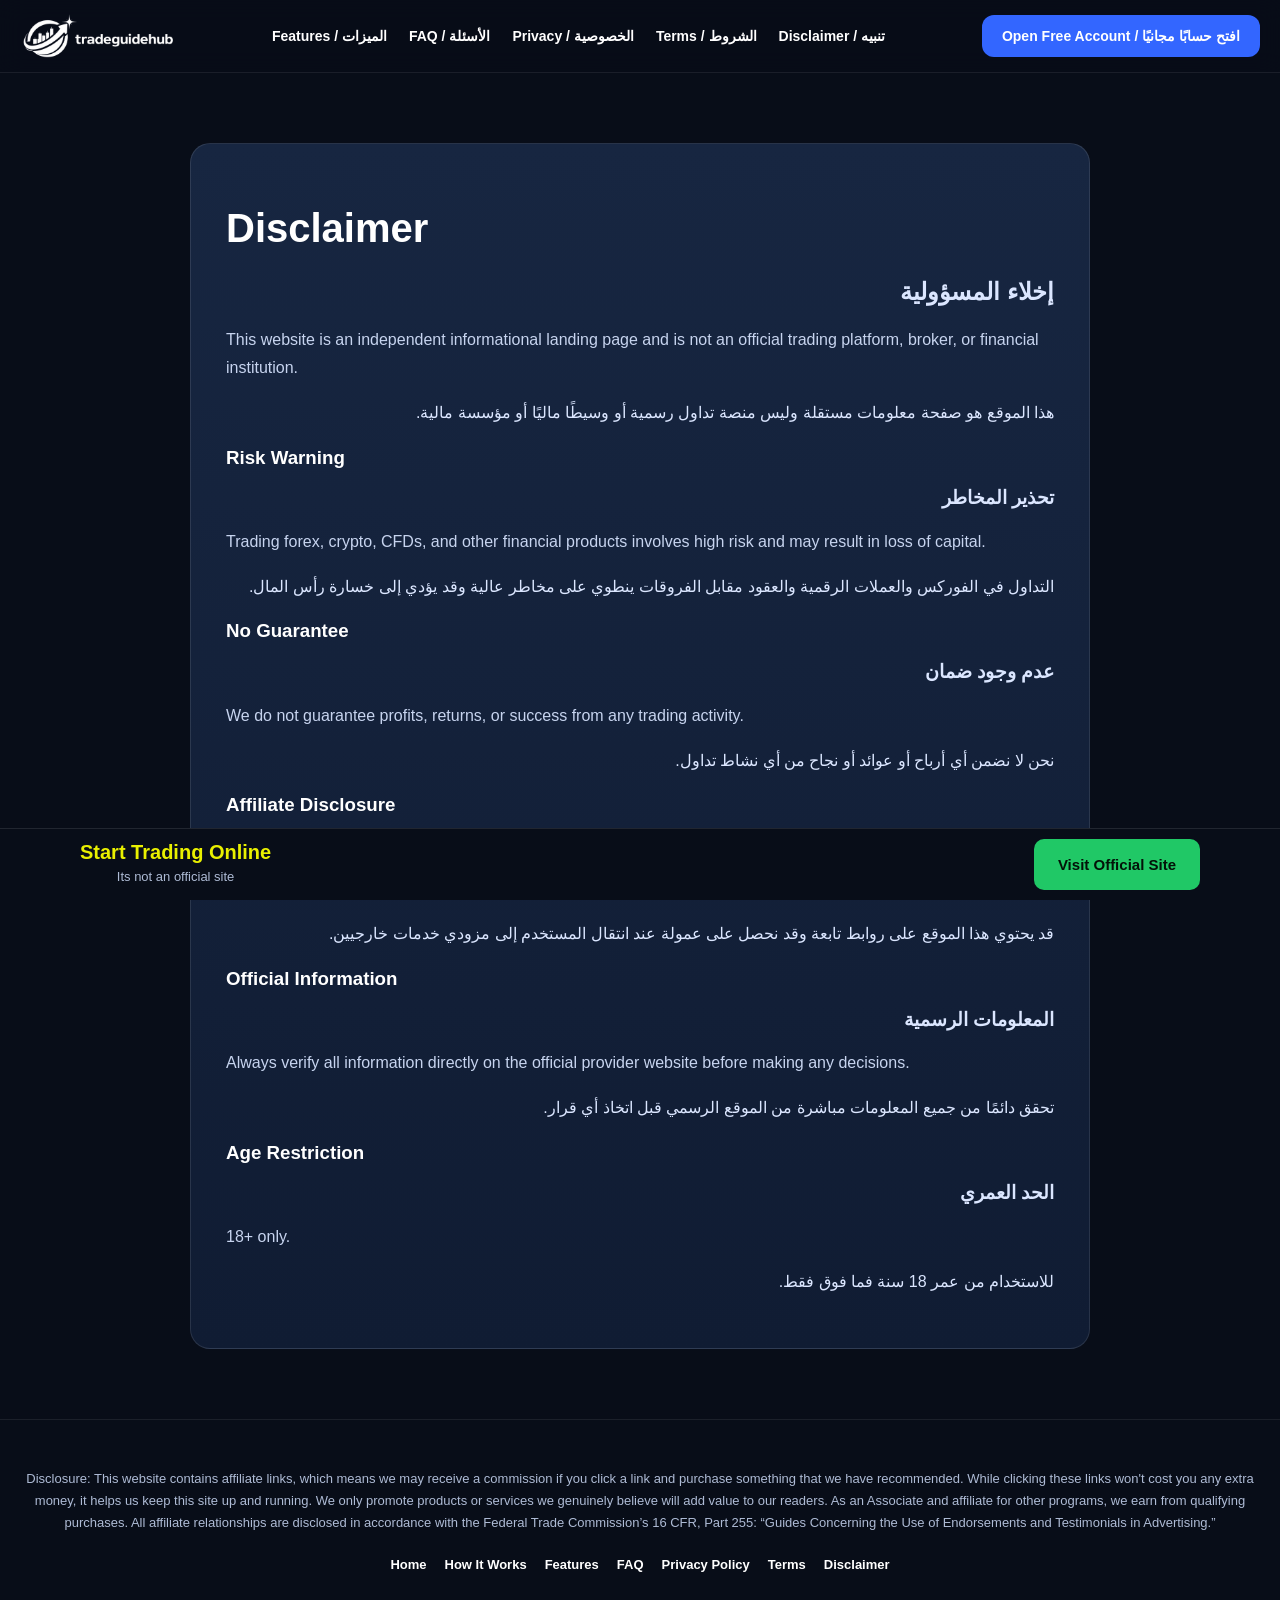
<file: disclaimer.html>
<!DOCTYPE html>
<html lang="en">
<head>
<meta charset="UTF-8">
<meta name="viewport" content="width=device-width, initial-scale=1.0">
<title>Disclaimer | Tradeguidehub</title>
<link rel="stylesheet" href="style.css">
</head>

<body>

<header class="site-header">
  <div class="container nav">
    <a href="index.html" class="logo"><img src="logo.png" alt="" style="width: 155px;"></a>

    <button class="menu-toggle" id="menuToggle" aria-label="Open Menu">
      <span></span>
      <span></span>
      <span></span>
    </button>

    <nav class="main-nav" id="mainNav">
      <a href="#features">Features / الميزات</a>
      <a href="#faq">FAQ / الأسئلة</a>
      <a href="privacy.html">Privacy / الخصوصية</a>
      <a href="terms.html">Terms / الشروط</a>
      <a href="disclaimer.html">Disclaimer / تنبيه</a>
    </nav>

    <a href="https://inpmz.ttrk.io/click" class="nav-btn">Open Free Account / افتح حسابًا مجانيًا</a>
  </div>
</header>

<main class="legal-page">
  <div class="container">
    <div class="legal-box">

      <h1>Disclaimer</h1>
      <h2 class="arabic">إخلاء المسؤولية</h2>

      <p>
        This website is an independent informational landing page and is not an official trading platform, broker, or financial institution.
      </p>
      <p class="arabic">
        هذا الموقع هو صفحة معلومات مستقلة وليس منصة تداول رسمية أو وسيطًا ماليًا أو مؤسسة مالية.
      </p>

      <h3>Risk Warning</h3>
      <h3 class="arabic">تحذير المخاطر</h3>

      <p>
        Trading forex, crypto, CFDs, and other financial products involves high risk and may result in loss of capital.
      </p>
      <p class="arabic">
        التداول في الفوركس والعملات الرقمية والعقود مقابل الفروقات ينطوي على مخاطر عالية وقد يؤدي إلى خسارة رأس المال.
      </p>

      <h3>No Guarantee</h3>
      <h3 class="arabic">عدم وجود ضمان</h3>

      <p>
        We do not guarantee profits, returns, or success from any trading activity.
      </p>
      <p class="arabic">
        نحن لا نضمن أي أرباح أو عوائد أو نجاح من أي نشاط تداول.
      </p>

      <h3>Affiliate Disclosure</h3>
      <h3 class="arabic">الإفصاح عن الروابط التابعة</h3>

      <p>
        This website may contain affiliate links and may receive compensation if users proceed to third-party providers.
      </p>
      <p class="arabic">
        قد يحتوي هذا الموقع على روابط تابعة وقد نحصل على عمولة عند انتقال المستخدم إلى مزودي خدمات خارجيين.
      </p>

      <h3>Official Information</h3>
      <h3 class="arabic">المعلومات الرسمية</h3>

      <p>
        Always verify all information directly on the official provider website before making any decisions.
      </p>
      <p class="arabic">
        تحقق دائمًا من جميع المعلومات مباشرة من الموقع الرسمي قبل اتخاذ أي قرار.
      </p>

      <h3>Age Restriction</h3>
      <h3 class="arabic">الحد العمري</h3>

      <p>18+ only.</p>
      <p class="arabic">للاستخدام من عمر 18 سنة فما فوق فقط.</p>

    </div>
  </div>
</main>

<footer class="footer">
  <div class="container">
    <p class="disclosure-b">
      Disclosure: This website contains affiliate links, which means we may receive a commission if you click a link and purchase something that we have recommended. While clicking these links won't cost you any extra money, it helps us keep this site up and running. We only promote products or services we genuinely believe will add value to our readers.
 
As an Associate and affiliate for other programs, we earn from qualifying purchases. All affiliate relationships are disclosed in accordance with the Federal Trade Commission’s 16 CFR, Part 255: “Guides Concerning the Use of Endorsements and Testimonials in Advertising.”
 
    </p>

    <div class="footer-links">
      <a href="index.html">Home</a>
      <a href="https://inpmz.ttrk.io/click">How It Works</a>
      <a href="#features">Features</a>
      <a href="#faq">FAQ</a>
      <a href="privacy.html">Privacy Policy</a>
      <a href="terms.html">Terms</a>
      <a href="disclaimer.html">Disclaimer</a>
    </div>
  </div>

  <div class="sticky-cta">
  <div class="sticky-wrap">
    <div class="sticky-text">
      <strong>Start Trading Online</strong>
      Its not an official site
    </div>

    <a href="https://inpmz.ttrk.io/click" class="sticky-btn">Visit Official Site</a>
  </div>
</div>

<script>
  const menuToggle = document.getElementById("menuToggle");
  const mainNav = document.getElementById("mainNav");

  menuToggle.addEventListener("click", function () {
    mainNav.classList.toggle("show");
  });

  mainNav.querySelectorAll("a").forEach(function (link) {
    link.addEventListener("click", function () {
      mainNav.classList.remove("show");
    });
  });
</script>
</footer>

</body>
</html>
</file>
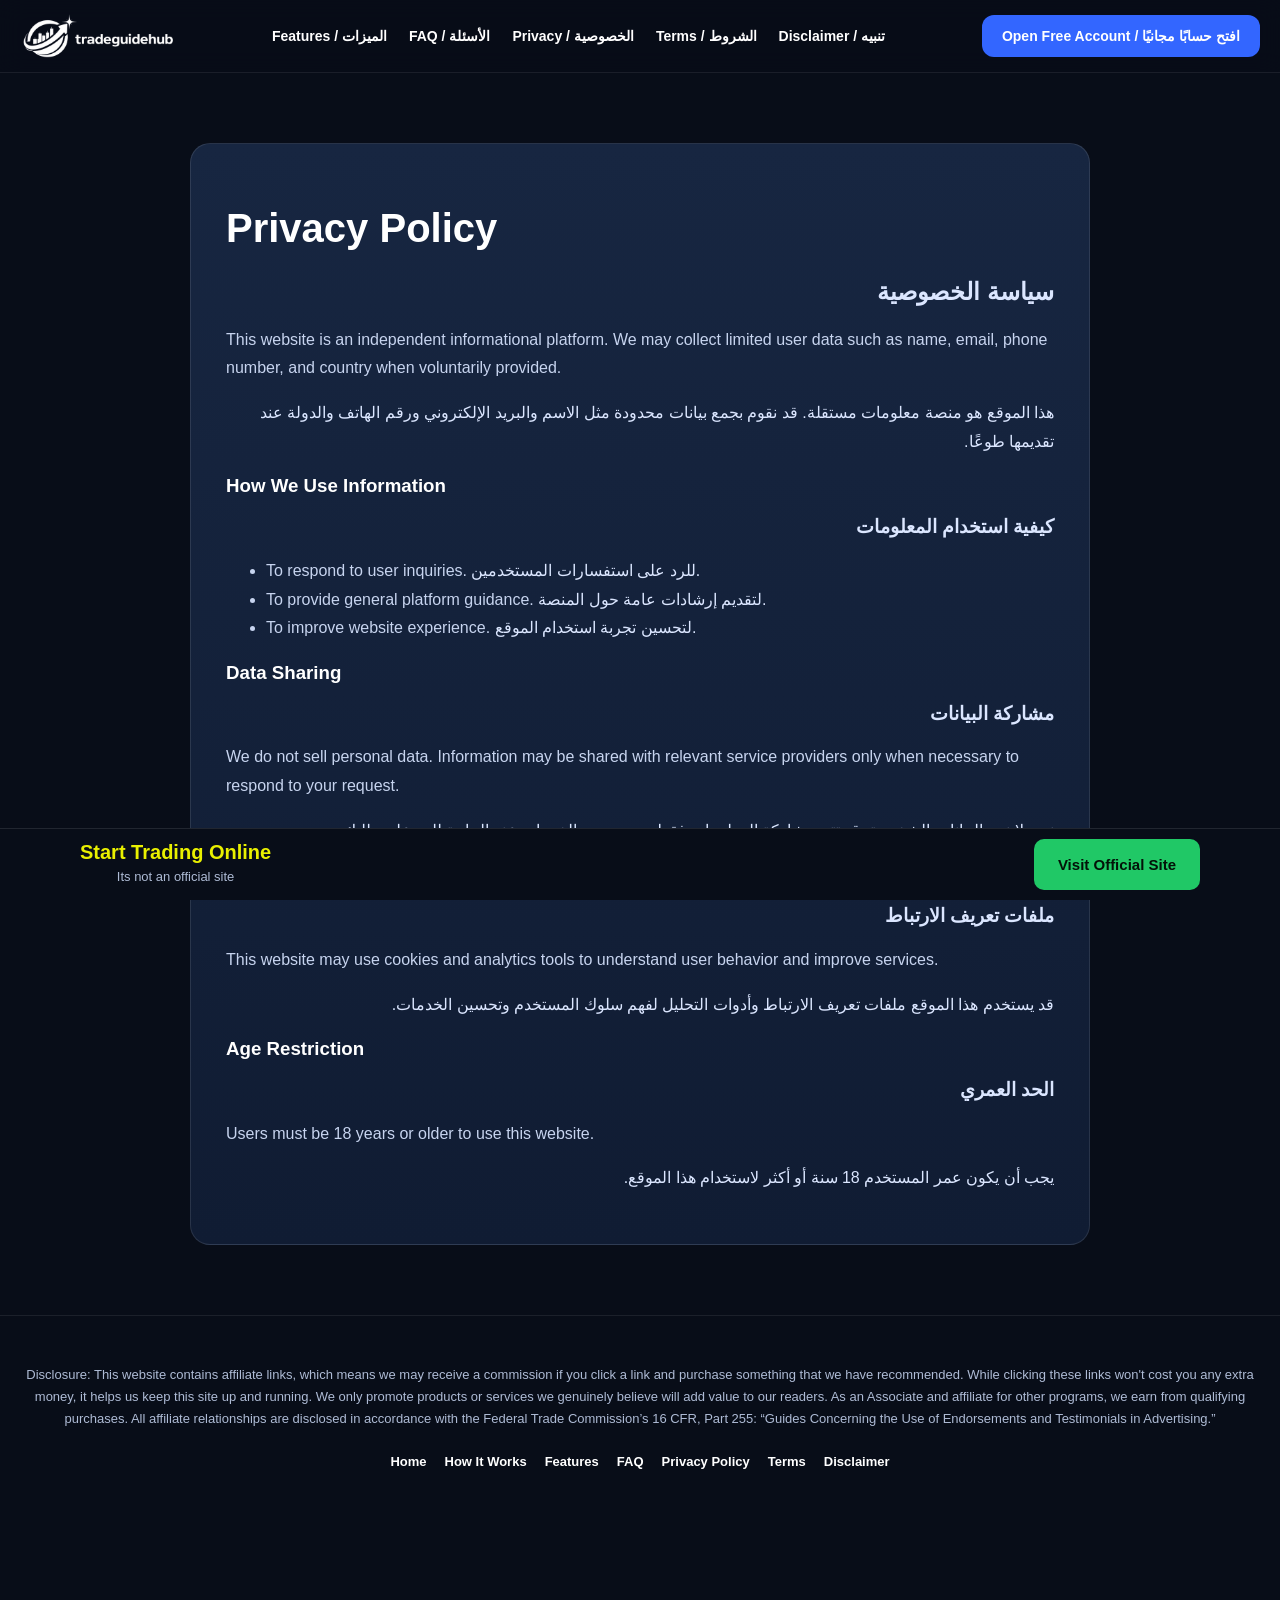
<file: privacy.html>
<!DOCTYPE html>
<html lang="en">
<head>
<meta charset="UTF-8">
<meta name="viewport" content="width=device-width, initial-scale=1.0">
<title>Privacy Policy | Tradeguidehub</title>
<link rel="stylesheet" href="style.css">
</head>

<body>

<header class="site-header">
  <div class="container nav">
    <a href="index.html" class="logo"><img src="logo.png" alt="" style="width: 155px;"></a>

    <button class="menu-toggle" id="menuToggle" aria-label="Open Menu">
      <span></span>
      <span></span>
      <span></span>
    </button>

    <nav class="main-nav" id="mainNav">
      <a href="#features">Features / الميزات</a>
      <a href="#faq">FAQ / الأسئلة</a>
      <a href="privacy.html">Privacy / الخصوصية</a>
      <a href="terms.html">Terms / الشروط</a>
      <a href="disclaimer.html">Disclaimer / تنبيه</a>
    </nav>

    <a href="https://inpmz.ttrk.io/click" class="nav-btn">Open Free Account / افتح حسابًا مجانيًا</a>
  </div>
</header>

<main class="legal-page">
  <div class="container">
    <div class="legal-box">

      <h1>Privacy Policy</h1>
      <h2 class="arabic">سياسة الخصوصية</h2>

      <p>
        This website is an independent informational platform. We may collect limited user data such as name, email, phone number, and country when voluntarily provided.
      </p>
      <p class="arabic">
        هذا الموقع هو منصة معلومات مستقلة. قد نقوم بجمع بيانات محدودة مثل الاسم والبريد الإلكتروني ورقم الهاتف والدولة عند تقديمها طوعًا.
      </p>

      <h3>How We Use Information</h3>
      <h3 class="arabic">كيفية استخدام المعلومات</h3>

      <ul>
        <li>
          To respond to user inquiries.
          <span class="arabic">للرد على استفسارات المستخدمين.</span>
        </li>
        <li>
          To provide general platform guidance.
          <span class="arabic">لتقديم إرشادات عامة حول المنصة.</span>
        </li>
        <li>
          To improve website experience.
          <span class="arabic">لتحسين تجربة استخدام الموقع.</span>
        </li>
      </ul>

      <h3>Data Sharing</h3>
      <h3 class="arabic">مشاركة البيانات</h3>

      <p>
        We do not sell personal data. Information may be shared with relevant service providers only when necessary to respond to your request.
      </p>
      <p class="arabic">
        نحن لا نبيع البيانات الشخصية. قد تتم مشاركة المعلومات فقط مع مزودي الخدمات عند الحاجة للرد على طلبك.
      </p>

      <h3>Cookies</h3>
      <h3 class="arabic">ملفات تعريف الارتباط</h3>

      <p>
        This website may use cookies and analytics tools to understand user behavior and improve services.
      </p>
      <p class="arabic">
        قد يستخدم هذا الموقع ملفات تعريف الارتباط وأدوات التحليل لفهم سلوك المستخدم وتحسين الخدمات.
      </p>

      <h3>Age Restriction</h3>
      <h3 class="arabic">الحد العمري</h3>

      <p>Users must be 18 years or older to use this website.</p>
      <p class="arabic">يجب أن يكون عمر المستخدم 18 سنة أو أكثر لاستخدام هذا الموقع.</p>

    </div>
  </div>
</main>

<footer class="footer">
  <div class="container">
    <p class="disclosure-b">
      Disclosure: This website contains affiliate links, which means we may receive a commission if you click a link and purchase something that we have recommended. While clicking these links won't cost you any extra money, it helps us keep this site up and running. We only promote products or services we genuinely believe will add value to our readers.
 
As an Associate and affiliate for other programs, we earn from qualifying purchases. All affiliate relationships are disclosed in accordance with the Federal Trade Commission’s 16 CFR, Part 255: “Guides Concerning the Use of Endorsements and Testimonials in Advertising.”
 
    </p>

    <div class="footer-links">
      <a href="index.html">Home</a>
      <a href="https://inpmz.ttrk.io/click">How It Works</a>
      <a href="#features">Features</a>
      <a href="#faq">FAQ</a>
      <a href="privacy.html">Privacy Policy</a>
      <a href="terms.html">Terms</a>
      <a href="disclaimer.html">Disclaimer</a>
    </div>
  </div>

  <div class="sticky-cta">
  <div class="sticky-wrap">
    <div class="sticky-text">
      <strong>Start Trading Online</strong>
      Its not an official site
    </div>

    <a href="https://inpmz.ttrk.io/click" class="sticky-btn">Visit Official Site</a>
  </div>
</div>

<script>
  const menuToggle = document.getElementById("menuToggle");
  const mainNav = document.getElementById("mainNav");

  menuToggle.addEventListener("click", function () {
    mainNav.classList.toggle("show");
  });

  mainNav.querySelectorAll("a").forEach(function (link) {
    link.addEventListener("click", function () {
      mainNav.classList.remove("show");
    });
  });
</script>
</footer>

</body>
</html>
</file>
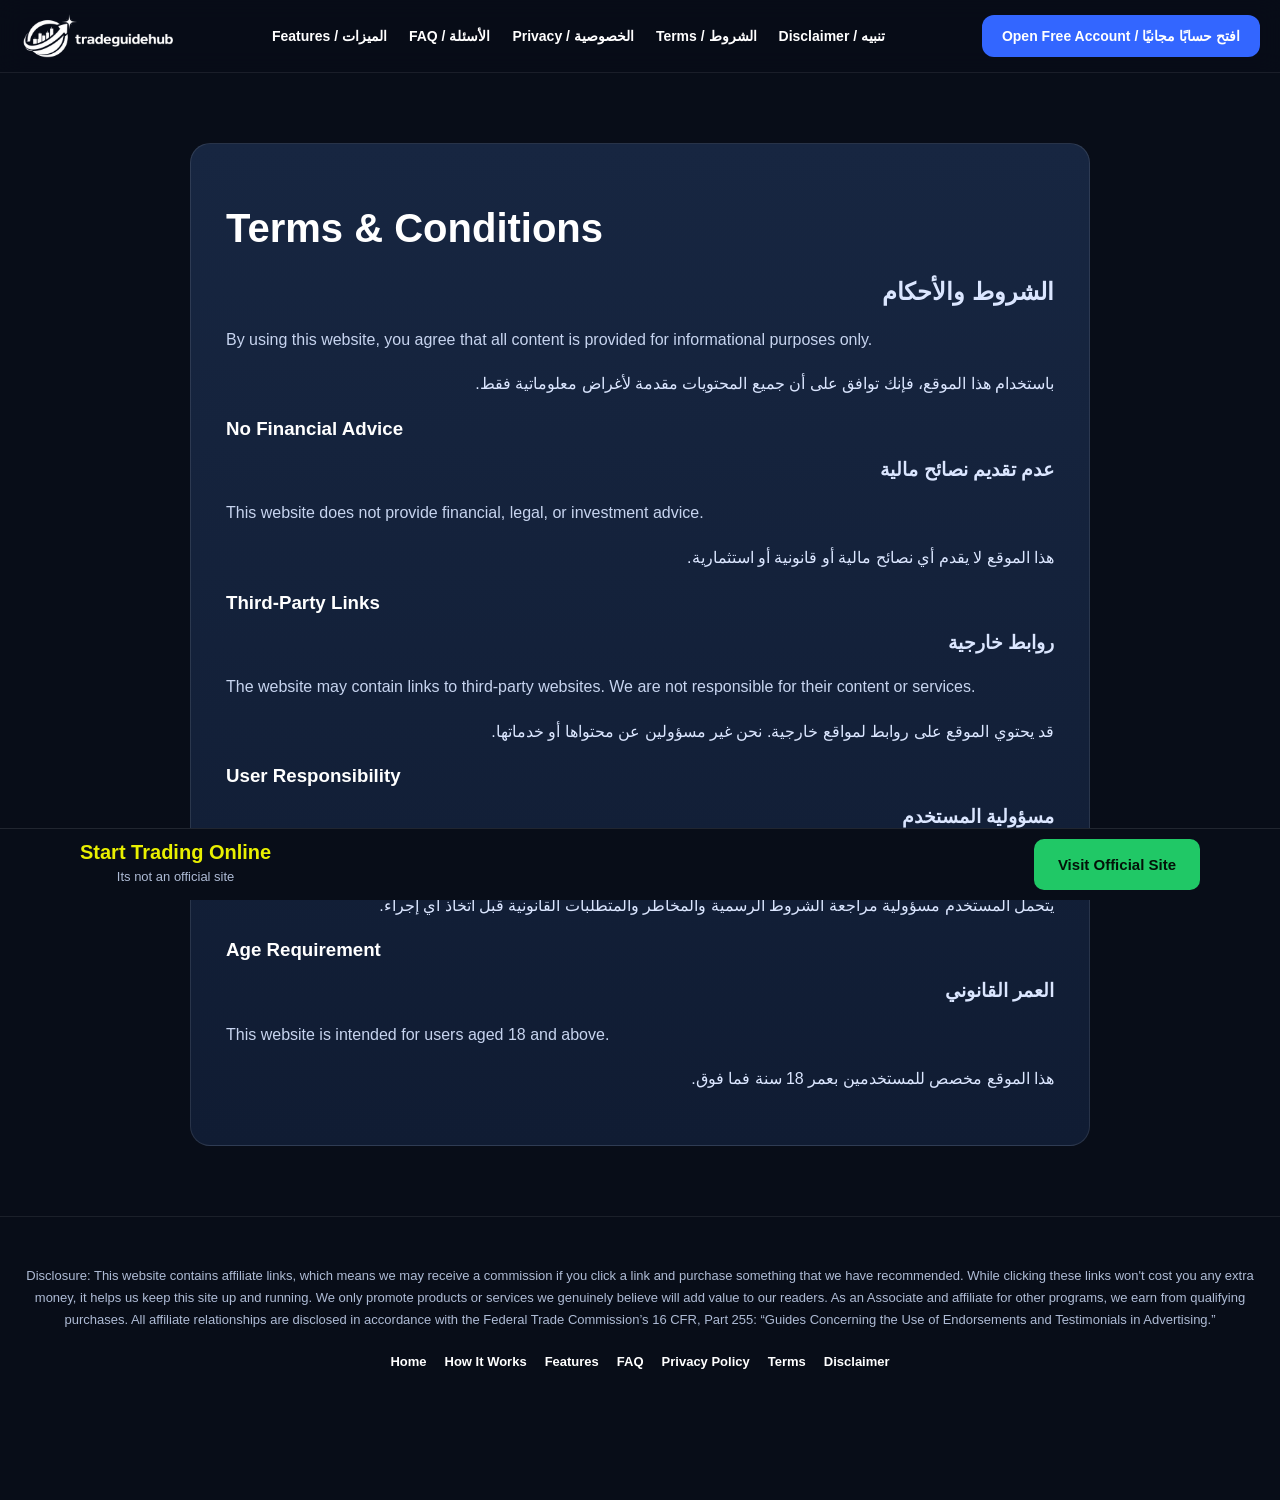
<file: terms.html>
<!DOCTYPE html>
<html lang="en">
<head>
<meta charset="UTF-8">
<meta name="viewport" content="width=device-width, initial-scale=1.0">
<title>Terms & Conditions | Tradeguidehub</title>
<link rel="stylesheet" href="style.css">
</head>

<body>

<header class="site-header">
  <div class="container nav">
    <a href="index.html" class="logo"><img src="logo.png" alt="" style="width: 155px;"></a>

    <button class="menu-toggle" id="menuToggle" aria-label="Open Menu">
      <span></span>
      <span></span>
      <span></span>
    </button>

    <nav class="main-nav" id="mainNav">
      <a href="#features">Features / الميزات</a>
      <a href="#faq">FAQ / الأسئلة</a>
      <a href="privacy.html">Privacy / الخصوصية</a>
      <a href="terms.html">Terms / الشروط</a>
      <a href="disclaimer.html">Disclaimer / تنبيه</a>
    </nav>

    <a href="https://inpmz.ttrk.io/click" class="nav-btn">Open Free Account / افتح حسابًا مجانيًا</a>
  </div>
</header>

<main class="legal-page">
  <div class="container">
    <div class="legal-box">

      <h1>Terms & Conditions</h1>
      <h2 class="arabic">الشروط والأحكام</h2>

      <p>
        By using this website, you agree that all content is provided for informational purposes only.
      </p>
      <p class="arabic">
        باستخدام هذا الموقع، فإنك توافق على أن جميع المحتويات مقدمة لأغراض معلوماتية فقط.
      </p>

      <h3>No Financial Advice</h3>
      <h3 class="arabic">عدم تقديم نصائح مالية</h3>

      <p>
        This website does not provide financial, legal, or investment advice.
      </p>
      <p class="arabic">
        هذا الموقع لا يقدم أي نصائح مالية أو قانونية أو استثمارية.
      </p>

      <h3>Third-Party Links</h3>
      <h3 class="arabic">روابط خارجية</h3>

      <p>
        The website may contain links to third-party websites. We are not responsible for their content or services.
      </p>
      <p class="arabic">
        قد يحتوي الموقع على روابط لمواقع خارجية. نحن غير مسؤولين عن محتواها أو خدماتها.
      </p>

      <h3>User Responsibility</h3>
      <h3 class="arabic">مسؤولية المستخدم</h3>

      <p>
        Users are responsible for reviewing official provider terms, risks, and legal requirements before taking any action.
      </p>
      <p class="arabic">
        يتحمل المستخدم مسؤولية مراجعة الشروط الرسمية والمخاطر والمتطلبات القانونية قبل اتخاذ أي إجراء.
      </p>

      <h3>Age Requirement</h3>
      <h3 class="arabic">العمر القانوني</h3>

      <p>This website is intended for users aged 18 and above.</p>
      <p class="arabic">هذا الموقع مخصص للمستخدمين بعمر 18 سنة فما فوق.</p>

    </div>
  </div>
</main>

<footer class="footer">
  <div class="container">
    <p class="disclosure-b">
      Disclosure: This website contains affiliate links, which means we may receive a commission if you click a link and purchase something that we have recommended. While clicking these links won't cost you any extra money, it helps us keep this site up and running. We only promote products or services we genuinely believe will add value to our readers.
 
As an Associate and affiliate for other programs, we earn from qualifying purchases. All affiliate relationships are disclosed in accordance with the Federal Trade Commission’s 16 CFR, Part 255: “Guides Concerning the Use of Endorsements and Testimonials in Advertising.”
 
    </p>

    <div class="footer-links">
      <a href="index.html">Home</a>
      <a href="https://inpmz.ttrk.io/click">How It Works</a>
      <a href="#features">Features</a>
      <a href="#faq">FAQ</a>
      <a href="privacy.html">Privacy Policy</a>
      <a href="terms.html">Terms</a>
      <a href="disclaimer.html">Disclaimer</a>
    </div>
  </div>

  <div class="sticky-cta">
  <div class="sticky-wrap">
    <div class="sticky-text">
      <strong>Start Trading Online</strong>
      Its not an official site
    </div>

    <a href="https://inpmz.ttrk.io/click" class="sticky-btn">Visit Official Site</a>
  </div>
</div>

<script>
  const menuToggle = document.getElementById("menuToggle");
  const mainNav = document.getElementById("mainNav");

  menuToggle.addEventListener("click", function () {
    mainNav.classList.toggle("show");
  });

  mainNav.querySelectorAll("a").forEach(function (link) {
    link.addEventListener("click", function () {
      mainNav.classList.remove("show");
    });
  });
</script>
</footer>

</body>
</html>
</file>
<file: style.css>
* {
  box-sizing: border-box;
}

body {
  margin: 0;
  font-family: Arial, Helvetica, sans-serif;
  background: #080d18;
  color: #fff;
}

a {
  color: inherit;
  text-decoration: none;
}

img {
  width: 100%;
  display: block;
}

.container {
  max-width: 1280px;
  margin: auto;
  padding: 0 20px;
}

.site-header {
  position: sticky;
  top: 0;
  z-index: 50;
  background: rgba(8, 13, 24, 0.92);
  border-bottom: 1px solid rgba(255,255,255,.08);
  backdrop-filter: blur(12px);
}

.nav {
  min-height: 72px;
  display: flex;
  align-items: center;
  justify-content: space-between;
  gap: 18px;
}

.logo {
  font-size: 24px;
  font-weight: 800;
}

.logo span {
  color: #4f80ff;
}

.nav nav {
  display: flex;
  gap: 22px;
  font-size: 14px;
  font-weight: 700;
}

.nav-btn {
  background: #3366ff;
  padding: 13px 20px;
  border-radius: 12px;
  font-weight: 800;
  font-size: 14px;
}

.hero {
  padding: 70px 0 12px;
  background:
    radial-gradient(circle at top right, rgba(51,102,255,.25), transparent 35%),
    linear-gradient(140deg, #07111f, #0d1630 55%, #07111f);
}

.hero-grid {
  display: grid;
  grid-template-columns: 1.1fr .9fr;
  gap: 48px;
  align-items: center;
}

.flags {
  display: inline-block;
  /* background: rgba(255,255,255,.08); */
  /* padding: 10px 14px; */
  border-radius: 999px;
  font-size: 14px;
  margin-bottom: 18px;
}

.hero h1 {
  font-size: 28px;
  line-height: 1.1;
  margin: 0 0 12px;
}

.hero h2 {
  margin: 0 0 18px;
  color: #dbe6ff;
  font-size: 26px;
}

.hero p {
  color: #c7d4ef;
  line-height: 1.7;
  font-size: 16px;
}

.arabic {
  direction: rtl;
  color: #dbe6ff !important;
}

.tags {
  display: flex;
  flex-wrap: wrap;
  gap: 12px;
  margin: 24px 0;
}

.tags span {
  background: rgba(255,255,255,.09);
  border: 1px solid rgba(255,255,255,.12);
  padding: 10px 14px;
  border-radius: 999px;
  font-size: 13px;
  font-weight: 800;
}

.hero-actions {
  display: flex;
  gap: 14px;
  flex-wrap: wrap;
}

.btn {
  border: none;
  cursor: pointer;
  display: inline-block;
  padding: 15px 26px;
  border-radius: 12px;
  font-weight: 900;
  font-size: 15px;
}

.green {
  background: #20d66b;
  color: #04120a;
}

.yellow {
  background: #e9f000;
  color: #111;
}

.full {
  width: 100%;
  text-align: center;
}

.risk-line {
  font-size: 13px !important;
  margin-top: 18px;
  color: #ffe88a !important;
}

.hero-image img,
.image-panel img {
  border-radius: 18px;
  height: 360px;
  object-fit: cover;
  border: 1px solid rgba(255,255,255,.18);
  box-shadow: 0 30px 80px rgba(0,0,0,.35);
}

.section {
  padding: 28px 0;
}

.section-head {
  text-align: center;
  margin-bottom: 35px;
}

.section-head h2,
.info-panel h2,
.form-wrap h2,
.cta h2 {
  font-size: 32px;
  margin: 0 0 8px;
}

.section-head p,
.muted {
  color: #b9c5dd;
}

.cards {
  display: grid;
  gap: 24px;
}

.three {
  grid-template-columns: repeat(3, 1fr);
}

.card,
.info-panel,
.form-box,
details {
  background: linear-gradient(180deg, #172641, #101c33);
  border: 1px solid rgba(255,255,255,.09);
  border-radius: 18px;
  padding: 24px;
  box-shadow: 0 18px 50px rgba(0,0,0,.22);
}

.card h3 {
  margin: 12px 0 10px;
  font-size: 20px;
}

.card p,
.info-panel li,
details p {
  color: #c2cee5;
  line-height: 1.65;
  font-size: 14px;
}

.icon {
  width: 50px;
  height: 50px;
  background: #20d66b;
  color: #06110b;
  display: grid;
  place-items: center;
  border-radius: 16px;
  font-size: 24px;
}

.split {
  display: grid;
  grid-template-columns: 1fr 1fr;
  gap: 34px;
  align-items: center;
}

.info-panel ul {
  padding-left: 18px;
  margin-bottom: 28px;
}

.info-panel li {
  margin-bottom: 14px;
}

.form-wrap {
  display: grid;
  grid-template-columns: .9fr 1.1fr;
  gap: 34px;
  align-items: start;
}

input,
select {
  width: 100%;
  padding: 15px;
  margin-bottom: 14px;
  border-radius: 12px;
  border: 1px solid rgba(255,255,255,.12);
  background: #0a1222;
  color: #fff;
  outline: none;
}

.small {
  font-size: 12px;
  color: #9faccc;
}

.faq-section {
  padding-top: 30px;
}

details {
  max-width: 860px;
  margin: 14px auto;
}

summary {
  cursor: pointer;
  font-weight: 900;
  list-style: none;
}

summary::after {
  content: "+";
  float: right;
  color: #e9f000;
}

details[open] summary::after {
  content: "×";
}

.cta {
  padding: 40px 0 70px;
}

.cta-box {
  background: linear-gradient(120deg, #183b87, #0c4b35);
  border-radius: 22px;
  padding: 35px;
  display: flex;
  justify-content: space-between;
  align-items: center;
  gap: 28px;
}

.cta-box p {
  color: #e3ecff;
}

.footer {
  border-top: 1px solid rgba(255,255,255,.08);
  padding: 35px 0;
  color: #aebbd5;
  text-align: center;
  font-size: 13px;
  line-height: 1.7;
}

.footer-links {
  display: flex;
  justify-content: center;
  flex-wrap: wrap;
  gap: 18px;
  margin-top: 20px;
  font-weight: 800;
  color: #fff;
}

.whatsapp {
  position: fixed;
  right: 18px;
  bottom: 18px;
  width: 54px;
  height: 54px;
  background: #20d66b;
  color: #06110b;
  display: grid;
  place-items: center;
  border-radius: 50%;
  font-size: 24px;
  z-index: 60;
  box-shadow: 0 12px 30px rgba(0,0,0,.3);
}

.popup {
  position: fixed;
  inset: 0;
  background: rgba(0,0,0,.72);
  display: none;
  align-items: center;
  justify-content: center;
  z-index: 100;
  padding: 20px;
}

.popup.show {
  display: flex;
}

.popup-card {
  background: #121d34;
  border-radius: 22px;
  max-width: 440px;
  padding: 30px;
  text-align: center;
  position: relative;
  border: 1px solid rgba(255,255,255,.14);
}

.close {
  position: absolute;
  right: 16px;
  top: 12px;
  background: none;
  border: none;
  color: #fff;
  font-size: 28px;
  cursor: pointer;
}

.legal-page {
  padding: 70px 0;
}

.legal-box {
  max-width: 900px;
  margin: auto;
  background: linear-gradient(180deg, #172641, #101c33);
  padding: 35px;
  border-radius: 20px;
  border: 1px solid rgba(255,255,255,.1);
}

.legal-box h1 {
  font-size: 40px;
}

.legal-box p,
.legal-box li {
  color: #c7d4ef;
  line-height: 1.8;
}

@media (max-width: 900px) {
  .nav {
    flex-wrap: wrap;
    padding: 14px 20px;
  }

  .nav nav {
    order: 3;
    width: 100%;
    overflow-x: auto;
    padding-bottom: 6px;
  }

  .hero-grid,
  .split,
  .form-wrap {
    grid-template-columns: 1fr;
  }

  .three {
    grid-template-columns: 1fr;
  }

  .hero {
    padding-top: 45px;
    text-align: center;
  }

  .hero h1 {
    font-size: 36px;
  }

  .hero h2 {
    font-size: 22px;
  }

  .hero-actions,
  .tags {
    justify-content: center;
  }

  .hero-image img,
  .image-panel img {
    height: 260px;
  }

  .section-head h2,
  .info-panel h2,
  .form-wrap h2,
  .cta h2 {
    font-size: 30px;
  }

  .cta-box {
    flex-direction: column;
    text-align: center;
  }
}

@media (max-width: 520px) {
  .hero h1 {
    font-size: 23px;
  }

  .btn,
  .nav-btn {
    width: 100%;
    text-align: center;
  }

  .hero-actions {
    width: 100%;
  }

  .card,
  .info-panel,
  .form-box,
  .legal-box {
    padding: 20px;
  }
}



.flags {
  display: flex;
  flex-wrap: wrap;
  gap: 12px;
  margin-bottom: 20px;
  justify-content: space-around;
}

.flags span {
  display: flex;
  flex-direction: row;
  align-items: center;
  background: rgba(255,255,255,.08);
      padding: 10px 7px;
  border-radius: 10px;
      font-size: 10px;
  text-align: center;
      gap: 4px;
}

.flags img {
     width: 18px;
    height: 16px;
  object-fit: cover;
  margin-bottom: 6px;
  border-radius: 3px;
}

.flags small {
  font-size: 11px;
  color: #dbe6ff;
}

.trust-strip {
  padding: 36px 0 22px;
  background: #080d18;
}

.trust-grid {
  display: grid;
  grid-template-columns: repeat(4, 1fr);
  gap: 42px;
}

.trust-item {
  background: linear-gradient(180deg, #172641, #101c33);
  border-radius: 12px;
  padding: 24px 28px;
  min-height: 96px;
  display: flex;
  flex-direction: column;
  justify-content: center;
}

.trust-title {
  font-size: 16px;
  line-height: 1.2;
  font-weight: 800;
  color: #ffffff;
}

.trust-ar {
  margin-top: 6px;
  font-size: 16px;
  font-weight: 800;
  color: #ffffff;
  direction: rtl;
  text-align: left;
}

@media (max-width: 900px) {
  .trust-grid {
    grid-template-columns: repeat(2, 1fr);
    gap: 18px;
  }
}

@media (max-width: 520px) {
  .trust-grid {
    grid-template-columns: 1fr;
  }

  .trust-item {
    padding: 20px;
  }

  .trust-title {
    font-size: 19px;
  }
}


.sticky-cta {
  position: fixed;
  left: 0;
  right: 0;
  bottom: 0;
  z-index: 999;
  background: #080d18;
  border-top: 1px solid rgba(255,255,255,.1);
  padding: 10px 16px;
}

.sticky-wrap {
  max-width: 1120px;
  margin: auto;
  display: flex;
  align-items: center;
  justify-content: space-between;
  gap: 18px;
}

.sticky-text {
  display: grid;
  gap: 3px;
}

.sticky-text strong {
  color: #e9f000;
  font-size: 20px;
  line-height: 1.1;
}

.sticky-text span {
  color: #dbe6ff;
  font-size: 13px;
}

.sticky-text .ar {
  direction: rtl;
  text-align: left;
}

.sticky-btn {
  background: #20c866;
  color: #031208;
  padding: 13px 24px;
  border-radius: 10px;
  font-size: 15px;
  font-weight: 900;
  white-space: nowrap;
}

body {
  padding-bottom: 92px;
}

@media (max-width: 640px) {
  .sticky-wrap {
    gap: 10px;
  }

  .sticky-text strong {
    font-size: 16px;
  }

  .sticky-text span {
    font-size: 11px;
  }

  .sticky-btn {
    padding: 12px 14px;
    font-size: 13px;
  }

  body {
    padding-bottom: 96px;
  }
}

@media (max-width: 480px) {
            .tags span {
    font-size: 11px;
    font-weight: 600;
}
.hero p {
    font-size: 14px;
}
.btn {
    border: none;
    cursor: pointer;
    display: inline-block;
    padding: 15px 10px;
    border-radius: 12px;
    font-weight: 900;
    font-size: 13px;
}
.hero-actions {
    display: flex;
    gap: 4px;
    flex-wrap: nowrap;
    flex-direction: row;
}
.hero-grid {
    gap: 12px;

}
.risk-line {
    font-size: 10px !important;
}
.flags span {
    display: flex;
    flex-direction: column;
    align-items: center;
    background: rgba(255, 255, 255, .08);
    padding: 9px 15px;
    border-radius: 10px;
    font-size: 15px;
    text-align: center;
    gap: 4px;
}
.flags {
    gap: 8px;
}
    .trust-grid {
        grid-template-columns: repeat(2, 1fr);
        gap: 18px;
    }
    .trust-title {
        font-size: 14px;
        font-weight: 500;
    }
  .form-wrap h2, .cta h2 {
        font-size: 28px;
    }
    .section-head h2{
        font-size: 24px;
    }
    .info-panel h2{
font-size: 20px;
    }
    .section {
    padding: 6px 0;
}
.split {
    gap: 10px;
}
.cards {
    display: grid;
    gap: 10px;
}
summary {
    font-size: 12px;
}
.details p {
    font-size: 13px;
}
.section-head {
    margin-bottom: 0px;
}
.cta-box p {
    font-size: 12px;
}
.cta-box {
    gap: 10px;
}
.arabic {
    margin: 1px;
}
.cta {
    padding: 0px 0 0px;
}
.footer {
    padding: 10px 0;
}
.disclosure-b{
    font-size: 10px;
}
.footer-links {
    gap: 3px;
}
        }

        .menu-toggle {
  display: none;
  width: 42px;
  height: 42px;
  border: 1px solid rgba(255,255,255,.18);
  background: rgba(255,255,255,.08);
  border-radius: 10px;
  cursor: pointer;
  padding: 9px;
}

.menu-toggle span {
  display: block;
  height: 2px;
  width: 100%;
  background: #fff;
  margin: 5px 0;
  border-radius: 10px;
}

@media (max-width: 900px) {
  .nav {
    position: relative;
    flex-wrap: wrap;
  }

  .menu-toggle {
    display: block;
    margin-left: auto;
  }

  .main-nav {
    display: none !important;
    width: 100%;
    order: 4;
    background: #0f172a;
    border: 1px solid rgba(255,255,255,.12);
    border-radius: 14px;
    padding: 12px;
    margin-top: 12px;
  }

  .main-nav.show {
    display: grid !important;
    gap: 10px;
  }

  .main-nav a {
    display: block;
    padding: 12px 14px;
    border-radius: 10px;
    background: rgba(255,255,255,.06);
    font-size: 14px;
  }

  .nav-btn {
    order: 3;
    width: 100%;
    text-align: center;
    margin-top: 10px;
  }
}
</file>
